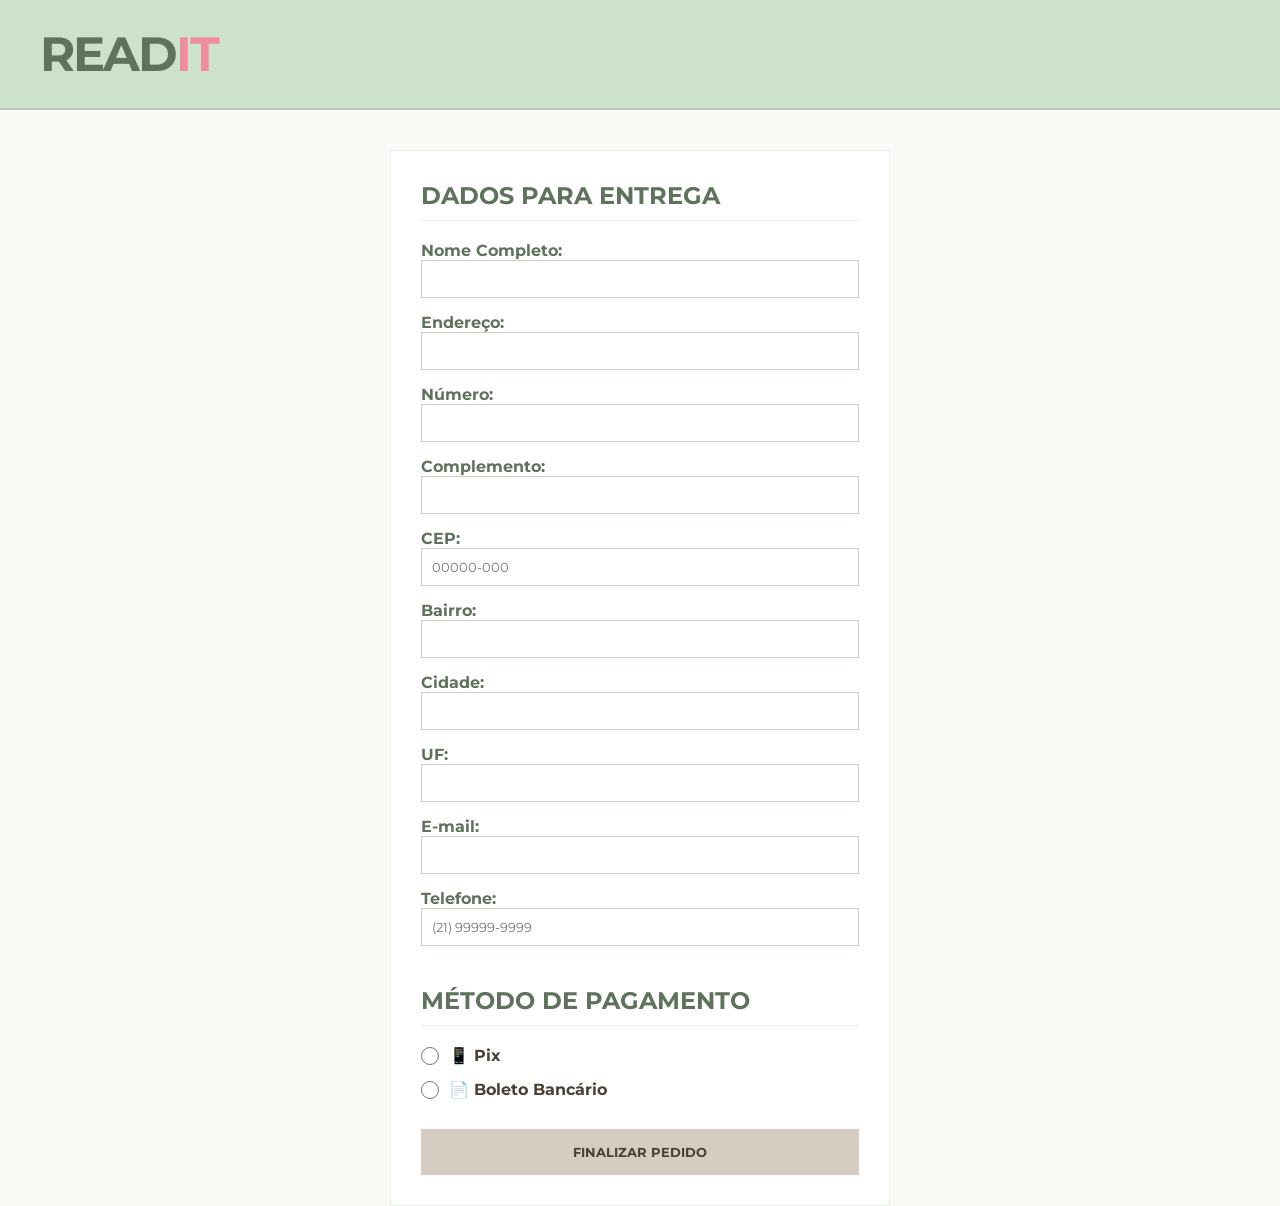
<file: pagamento.html>
<!DOCTYPE html>
<html lang="pt-br">
<head>
    <meta charset="UTF-8">
    <title>Pagamento | ReadIt</title>
    <link href="https://fonts.googleapis.com/css2?family=Montserrat:wght@400;700&display=swap" rel="stylesheet">
    <link rel="stylesheet" href="css/style.css">
</head>
<body>
    <header class="header-topo"><div class="container">
            <h1 class="titulo-site" onclick="window.location.href='index.html'">
                    READ<span class="titulo-site-span">IT</span>
                </h1>
        </div>
    </header>
    
    <main class="container caixa-checkout">
        <h2 class="checkout-titulo">DADOS PARA ENTREGA</h2>
        <label class="label-pagamento">Nome Completo:</label><input type="text" class="input-pagamento">
        <label class="label-pagamento">Endereço:</label><input type="text" class="input-pagamento">
        <label class="label-pagamento">Número:</label><input type="text" class="input-pagamento">
        <label class="label-pagamento">Complemento:</label><input type="text" class="input-pagamento">
        <label class="label-pagamento">CEP:</label><input type="text" placeholder="00000-000" class="input-pagamento">
        <label class="label-pagamento">Bairro:</label><input type="text" class="input-pagamento">
        <label class="label-pagamento">Cidade:</label><input type="text" class="input-pagamento">
        <label class="label-pagamento">UF:</label><input type="text" maxlength="2" class="input-pagamento">
        <label class="label-pagamento">E-mail:</label><input type="email" class="input-pagamento">
        <label class="label-pagamento">Telefone:</label><input type="tel" placeholder="(21) 99999-9999" class="input-pagamento">
            
<h2 class="checkout-titulo" style="margin-top: 40px;">MÉTODO DE PAGAMENTO</h2>
        
        <div class="pagamento-opcoes">
            <label class="metodo-item">
                <input type="radio" name="pgto" value="pix" onchange="mostrarPagamento()"> 📱 Pix
            </label>

            <label class="metodo-item">
                <input type="radio" name="pgto" value="boleto" onchange="mostrarPagamento()"> 📄 Boleto Bancário
            </label>
        </div>

        <div id="area-resultado"></div>

        <button class="btn-checkout" onclick="alert('Pedido Finalizado com Sucesso!')">FINALIZAR PEDIDO</button>
        <div id="area-resultado"></div>

        
        
    </main>

    <script src="js/script.js"></script>
</body>
</html>
</file>
<file: css/style.css>
* {margin: 0; padding: 0; box-sizing: border-box; font-family: 'Montserrat', sans-serif !important; border-radius: 0 !important; }
body { background-color: #FAF9F6; color: #4A3F35; }
.container {width: 95%; max-width: 1200px; margin: 0 auto;}

.header-topo { background-color: #CCE2CB; padding: 25px 0; border-bottom: 2px solid #B7C9B5; }
.header-flex { display: flex; justify-content: space-between; align-items: center; }
.titulo-site { font-size: 3rem; font-weight: 700; color: #5E725C; letter-spacing: -2px; cursor: pointer; }
.titulo-site-span { color: #ef8d9d; }
.busca-container { display: flex; border: 1px solid #B7C9B5; background: white; }
.input-busca { width: 300px; padding: 12px; border: none; outline: none; }
.btn-busca { background: #E8F1E7; border: none; padding: 0 15px; cursor: pointer; color: #5E725C; }

.acoes-usuario { display: flex; align-items: center; gap: 20px; }
.btn-login { background: #D6CCC2; color: #4A3F35; border: none; padding: 12px 25px; font-weight: bold; cursor: pointer; }
.carrinho-topo { color: #5E725C; font-weight: bold; cursor: pointer; display: flex; align-items: center; gap: 8px; }

.nav-sub { background: white; border-bottom: 1px solid #E8F1E7; padding: 15px 0; }
.nav-flex { display: flex; justify-content: space-between; }
.nav-flex a { text-decoration: none; color: #8A9A5B; font-weight: 700; font-size: 0.7rem; }

.layout-grid { display: flex; gap: 40px; margin-top: 0px; }
.vitrine { flex: 3; }
.sidebar-categorias { flex: 1; }
.sessao-titulo { color: #5E725C; font-weight: 700; margin-bottom: 30px; text-align: center; margin-top: 40px; margin-bottom: 40px; }

.book-card-grid { display: grid; grid-template-columns: 1fr 1fr 1fr 1fr; gap: 20px; }
.book-cover { width: 100%; height: 250px; object-fit: cover; border-radius: 5px; }
.book-card { display: flex; flex-direction: column; justify-content: space-between; }
.grid-nacionais { display: grid; grid-template-columns: 1fr 1fr 1fr 1fr 1fr 1fr; gap: 15px; }

.book-card { background: white; border: 1px solid #E8F1E7; padding: 15px; text-align: center; }
.book-cover { width: 100%; height: 260px; object-fit: cover; margin-bottom: 15px; }
.price { display: block; color: #4A3F35; font-weight: 700; margin-bottom: 15px; }
.btn-add { width: 100%; background: #D6CCC2; color: #4A3F35; border: none; padding: 12px; font-weight: bold; cursor: pointer; }

.botoes-categorias button { display: block; width: 100%; background: white; border: 1px solid #E8F1E7; padding: 15px; margin-bottom: 10px; color: #5E725C; font-weight: bold; text-align: left; cursor: pointer; }
.link-ver-mais { display: block; text-align: right; font-weight: bold; margin-top: 15px; color: #5E725C; text-decoration: none; font-size: 12px; }
.link-ver-mais:hover, 
.link-ver-mais:active { text-decoration: underline;}
.area-ver-mais { text-align: center; margin: 60px 0; }
.btn-carregar { width: 250px; }

.footer-comum { background-color: #E8F1E7; padding: 40px 0; text-align: center; margin-top: 50px; }
.footer-comum h3 { margin-bottom: 20px; color: #5E725C; }

.input-pagamento { display: block; width: 100%; padding: 10px; margin-bottom: 15px; border: 1px solid #D6CCC2; }
.label-pagamento { display: block; font-weight: bold; margin-top: 10px; color: #5E725C; }

.cart-sidebar { position: fixed; right: -350px; top: 0; width: 350px; height: 100%; background: white; z-index: 10000; transition: 0.3s; display: flex; flex-direction: column; box-shadow: -2px 0 5px rgba(0,0,0,0.1); }
.cart-sidebar.active { right: 0; }
.cart-header { background-color: #CCE2CB; padding: 20px; color: #5E725C; display: flex; justify-content: space-between; align-items: center; }
.cart-header h3 { margin: 0; }
.cart-header button { background: none; border: none; cursor: pointer; font-weight: bold; color: #5E725C; font-size: 1.5rem; }
#carrinho-itens-lista { flex: 1; overflow-y: auto; }
.cart-footer { padding: 20px; border-top: 1px solid #eee; }
.cart-footer .btn-login { width: 100%; margin-top: 10px; }
.btn-remover { background: none; border: 1px solid #D6CCC2; color: #D6CCC2; padding: 2px 5px; cursor: pointer; }
.checkout-container { max-width: 600px; margin: 40px auto; background: white; padding: 30px; border: 1px solid #E8F1E7; }
.checkout-titulo { color: #5E725C; margin-bottom: 20px; border-bottom: 1px solid #E8F1E7; padding-bottom: 10px; }
.pagamento-opcoes { display: flex; flex-direction: column; gap: 15px; margin-top: 20px; }
.metodo-item { display: flex; align-items: center; gap: 10px; cursor: pointer; font-weight: bold; color: #4A3F35; }
input[type="radio"] { accent-color: #5E725C; width: 18px; height: 18px; }
.btn-checkout { background: #D6CCC2; color: #4A3F35; border: none; padding: 15px; font-weight: bold; cursor: pointer; width: 100%; margin-top: 30px; }
.caixa-checkout { max-width: 500px; margin-top: 40px; background: white; padding: 30px; border: 1px solid #E8F1E7; }
.checkout-titulo { color: #5E725C; margin-bottom: 20px; }
.separador-pgto { margin-top: 40px; }
</file>
